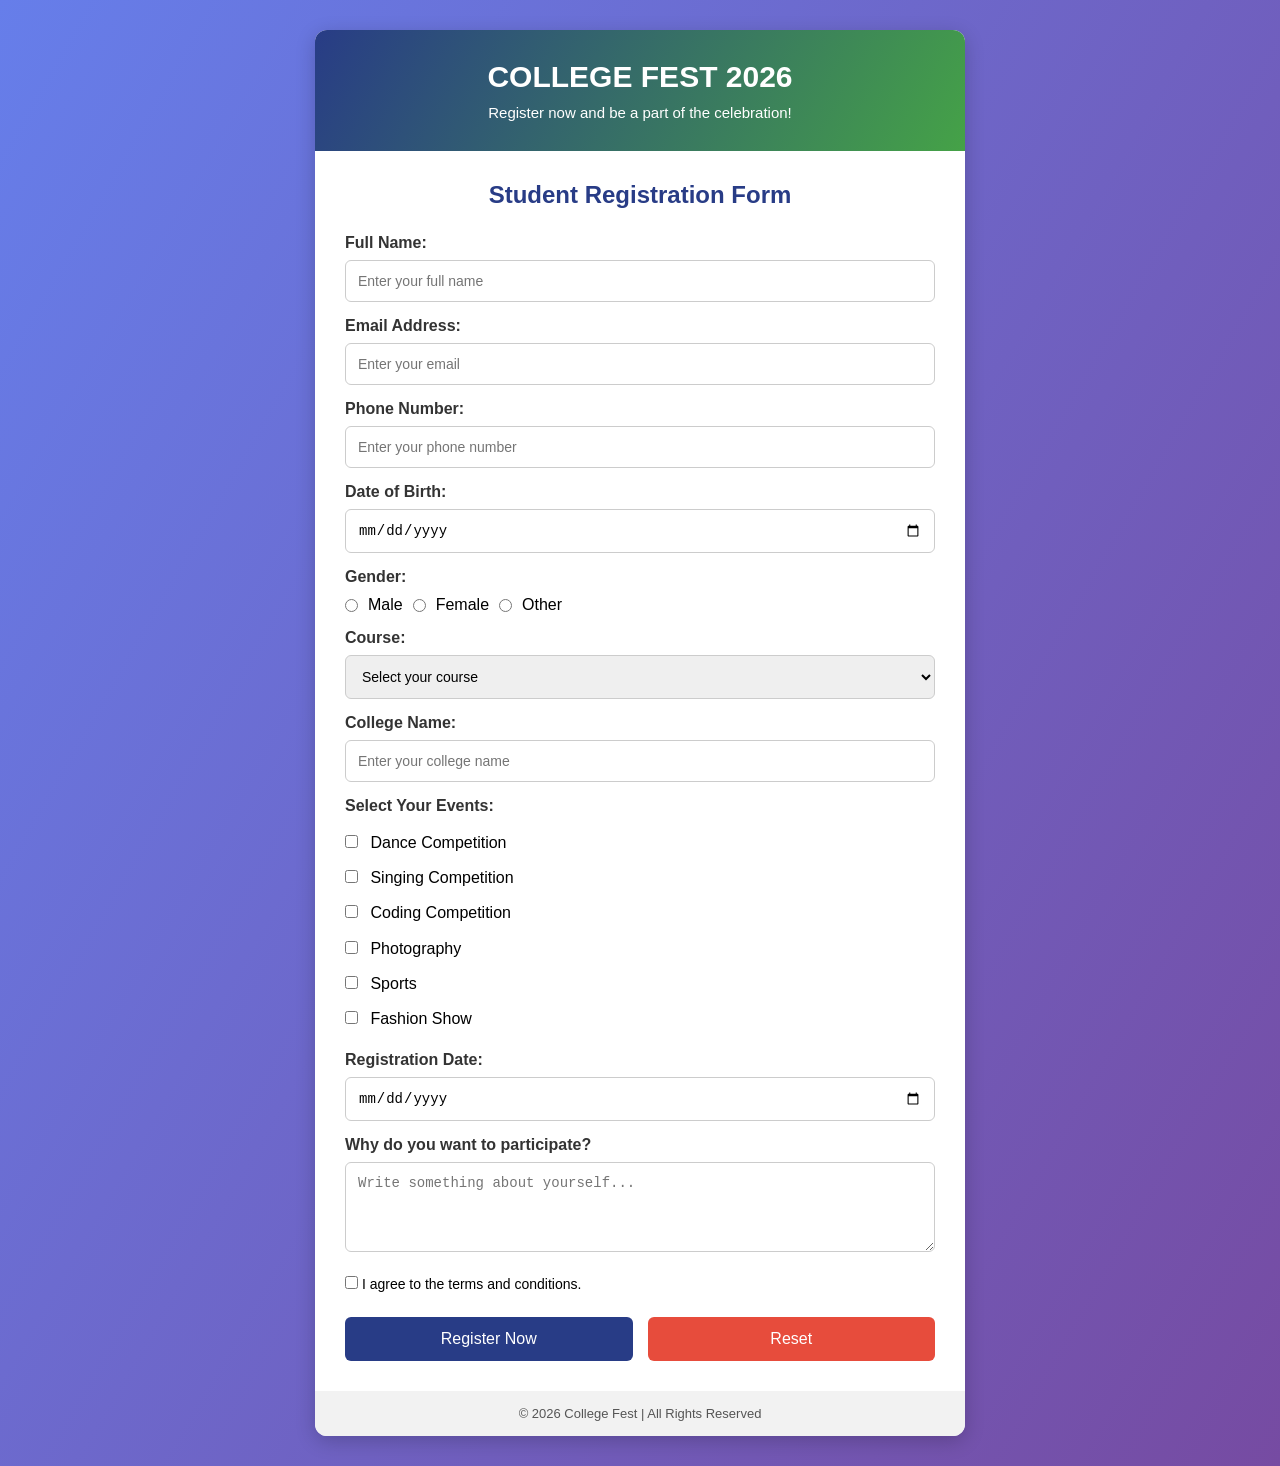
<file: collegeFest/index.html>
<!DOCTYPE html>
<html lang="en">

<head>
    <meta charset="UTF-8">
    <meta name="viewport" content="width=device-width, initial-scale=1.0">
    <title>College Fest Registration</title>
    <link rel="stylesheet" href="style.css">
</head>

<body>

    <div class="container">

        <div class="header">
            <h1>COLLEGE FEST 2026</h1>
            <p>Register now and be a part of the celebration!</p>
        </div>

        <form>

            <h2>Student Registration Form</h2>

            <label>Full Name:</label>
            <input type="text" placeholder="Enter your full name" required>

            <label>Email Address:</label>
            <input type="email" placeholder="Enter your email" required>

            <label>Phone Number:</label>
            <input type="tel" placeholder="Enter your phone number" pattern="[0-9]{10}" required>

            <label>Date of Birth:</label>
            <input type="date" required>



            <label>Gender:</label>

            <div class="options">
                <input type="radio" name="gender" value="Male" required>
                Male

                <input type="radio" name="gender" value="Female">
                Female

                <input type="radio" name="gender" value="Other">
                Other
            </div>

           

            <label>Course:</label>

            <select required>
                <option value="">Select your course</option>
                <option>B.Tech</option>
                <option>BCA</option>
                <option>BBA</option>
                <option>B.Sc</option>
                <option>MCA</option>
                <option>MBA</option>
            </select>

            <label>College Name:</label>
            <input type="text" placeholder="Enter your college name" required>

            

            <label>Select Your Events:</label>

            <div class="event-options">
                <input type="checkbox" name="event" value="Dance">
                Dance Competition

                <br>

                <input type="checkbox" name="event" value="Singing">
                Singing Competition

                <br>

                <input type="checkbox" name="event" value="Coding">
                Coding Competition

                <br>

                <input type="checkbox" name="event" value="Photography">
                Photography

                <br>

                <input type="checkbox" name="event" value="Sports">
                Sports

                <br>

                <input type="checkbox" name="event" value="Fashion">
                Fashion Show
            </div>

            <label>Registration Date:</label>
            <input type="date" required>

            <label>Why do you want to participate?</label>
            <textarea rows="4" placeholder="Write something about yourself..."></textarea>

            

            <div class="terms">
                <input type="checkbox" required>
                I agree to the terms and conditions.
            </div>

            

            <div class="buttons">
                <button type="submit">Register Now</button>
                <button type="reset" class="reset">Reset</button>
            </div>

        </form>

        <footer>
            <p>© 2026 College Fest | All Rights Reserved</p>
        </footer>

    </div>

</body>

</html>
</file>
<file: collegeFest/style.css>
* {
    margin: 0;
    padding: 0;
    box-sizing: border-box;
}

body {
    font-family: Arial, sans-serif;
    background: linear-gradient(120deg, #667eea, #764ba2);
    padding: 30px 15px;
}

.container {
    max-width: 650px;
    margin: auto;
    background-color: white;
    border-radius: 12px;
    overflow: hidden;
    box-shadow: 0 5px 20px rgba(0,0,0,0.2);
}

.header {
    background: linear-gradient(120deg, #283c86, #45a247);
    color: white;
    text-align: center;
    padding: 30px 15px;
}

.header h1 {
    font-size: 30px;
    margin-bottom: 10px;
}

.header p {
    font-size: 15px;
}

form {
    padding: 30px;
}

form h2 {
    text-align: center;
    color: #283c86;
    margin-bottom: 25px;
}

label {
    display: block;
    font-weight: bold;
    margin: 15px 0 8px;
    color: #333;
}

input[type="text"],
input[type="email"],
input[type="tel"],
input[type="date"],
select,
textarea {
    width: 100%;
    padding: 12px;
    border: 1px solid #ccc;
    border-radius: 6px;
    font-size: 14px;
}

input:focus,
select:focus,
textarea:focus {
    outline: none;
    border-color: #667eea;
}

.options {
    margin: 10px 0;
    display: flex;
    gap: 10px;
    align-items: center;
    flex-wrap: wrap;
}

.event-options {
    line-height: 2.2;
    margin: 10px 0;
}

.event-options input {
    margin-right: 8px;
}

.terms {
    margin-top: 20px;
    font-size: 14px;
}

.buttons {
    display: flex;
    gap: 15px;
    margin-top: 25px;
}

button {
    flex: 1;
    padding: 13px;
    background-color: #283c86;
    color: white;
    border: none;
    border-radius: 6px;
    font-size: 16px;
    cursor: pointer;
}

button:hover {
    background-color: #1c2d68;
}

.reset {
    background-color: #e74c3c;
}

.reset:hover {
    background-color: #c0392b;
}

footer {
    text-align: center;
    background-color: #f2f2f2;
    padding: 15px;
    color: #555;
    font-size: 13px;
}

@media (max-width: 500px) {
    form {
        padding: 20px;
    }

    .header h1 {
        font-size: 23px;
    }

    .buttons {
        flex-direction: column;
    }
}
</file>
